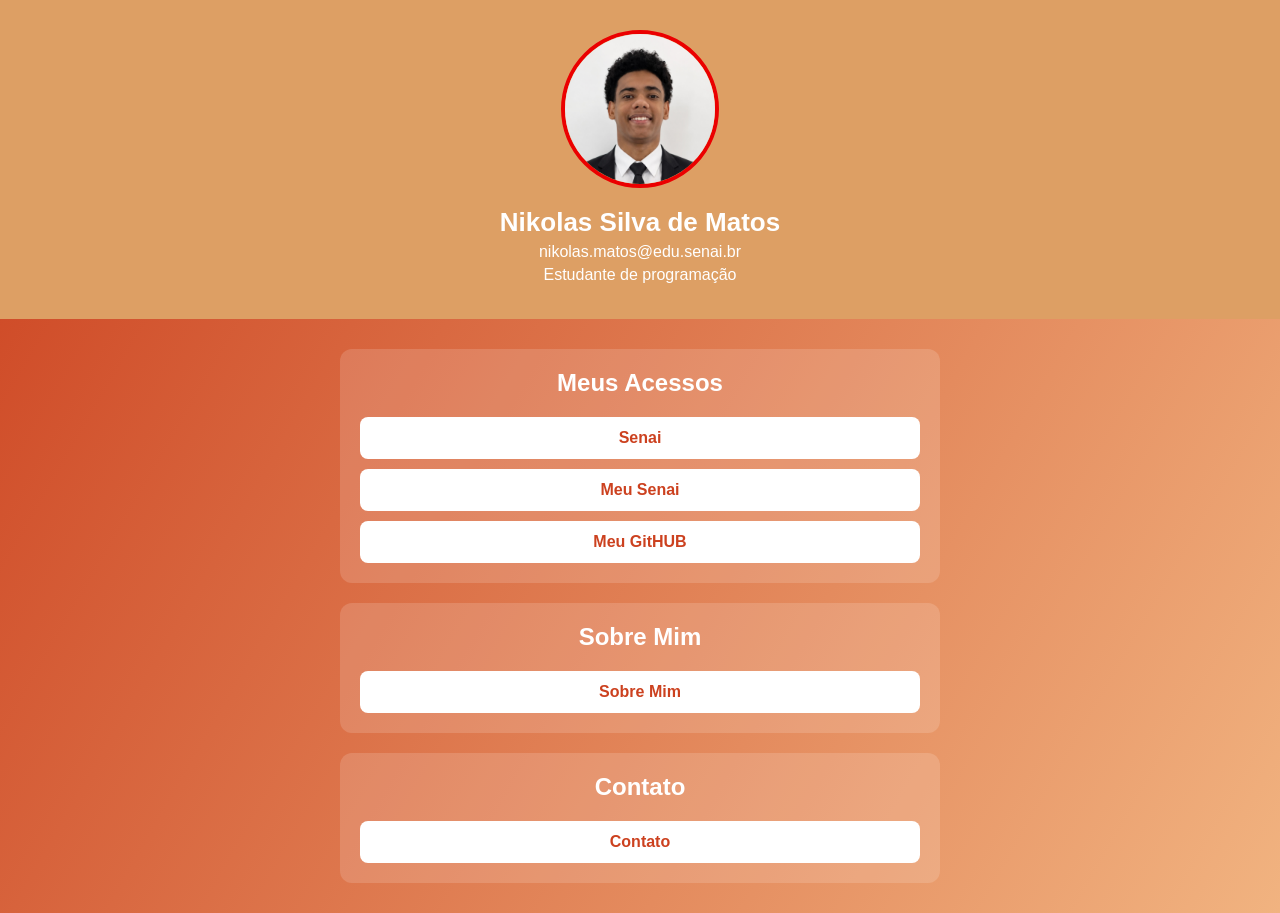
<file: index.html>
<!DOCTYPE html>
<html lang="pt-br">

<head>
    <meta charset="UTF-8">
    <meta name="viewport" content="width=device-width, initial-scale=1.0">
    <title>Link na Bio</title>
    <link rel="stylesheet" href="./css/stytle.css">
</head>

<body>
    <header>
        <img src="./IMG/1780058416400 (1).png" alt="Foto de perfil">

        <h1>Nikolas Silva de Matos</h1>
        <p>nikolas.matos@edu.senai.br</p>
        <p>Estudante de programação</p>
    </header>

    <main>

        <section class="card links">
            <h2>Meus Acessos</h2>

            <a href="https://www.sp.senai.br/" target="_blank">Senai</a>
            <a href="https://meusenai.senai.br/" target="_blank">Meu Senai</a>
            <a href="https://github.com/nikolasmatos-bit" target="_blank">Meu GitHUB</a>
        </section>

        <section class="card bio">
        <h2>Sobre Mim</h2>
            
        <a href="./sobre.mim.html" target="_blank">Sobre Mim</a>

    </section>
           <section class="card bio">
        <h2>Contato</h2>
            
        <a href="./contato.html" target="_blank">Contato</a>

    </section>
</body>

</html>
</file>
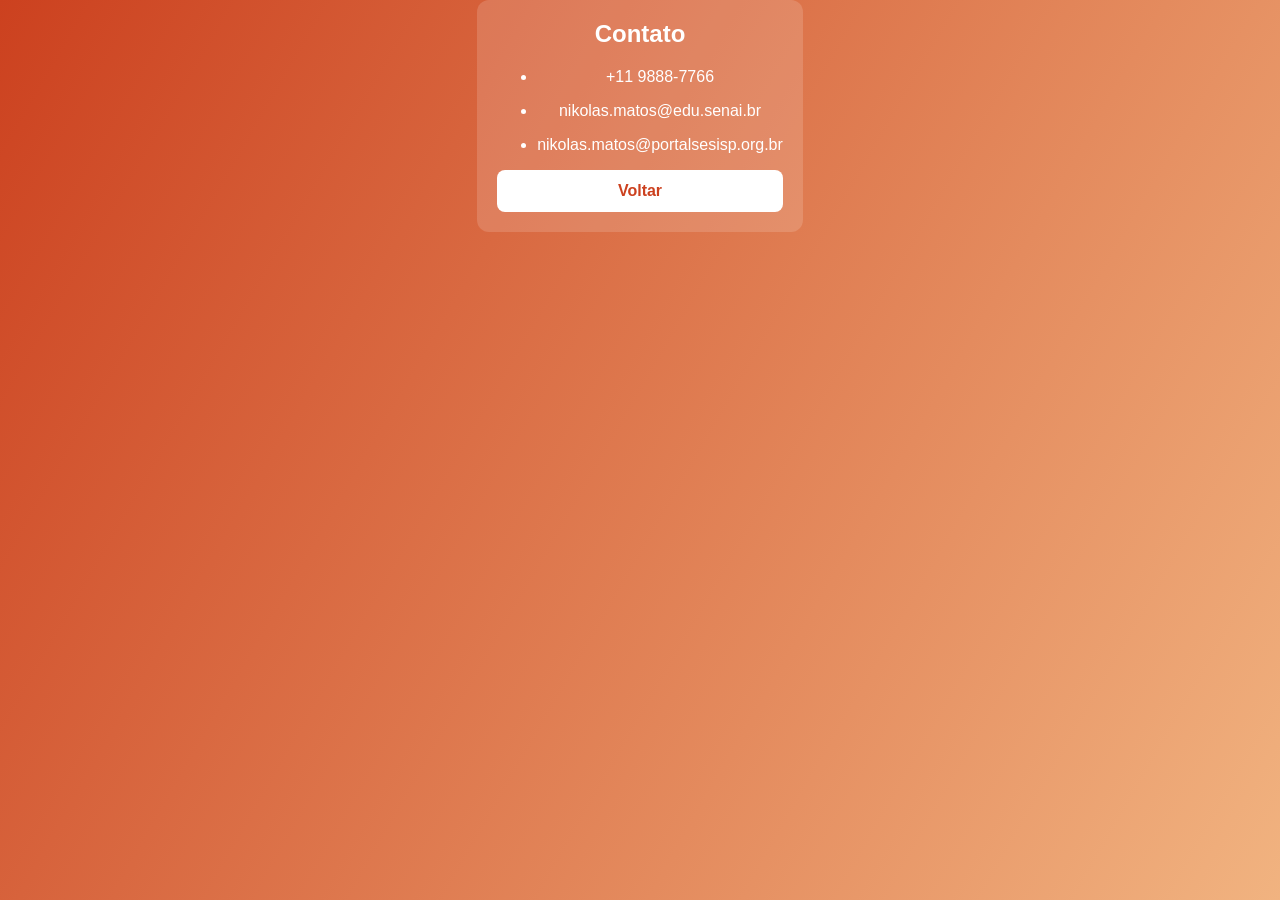
<file: contato.html>
<!DOCTYPE html>
<html lang="en">
<head>
    <meta charset="UTF-8">
    <meta name="viewport" content="width=device-width, initial-scale=1.0">
    <title>Document</title>
    <link rel="stylesheet" href="./css/stytle.css">
</head>
<body>
            <section class="card bio">
        <h2>Contato </h2>
        
        <ul>
           <li>

               +11 9888-7766
              
            </li>
        </ul>

         <ul>
           <li>

               
               nikolas.matos@edu.senai.br
           
               
            </li>
        </ul>
 <ul>
           <li>

               nikolas.matos@portalsesisp.org.br
               
            </li>
 </ul>            
        <a href="./index.html" target="_blank">Voltar</a>

    </section>
</body>
</html>
</file>
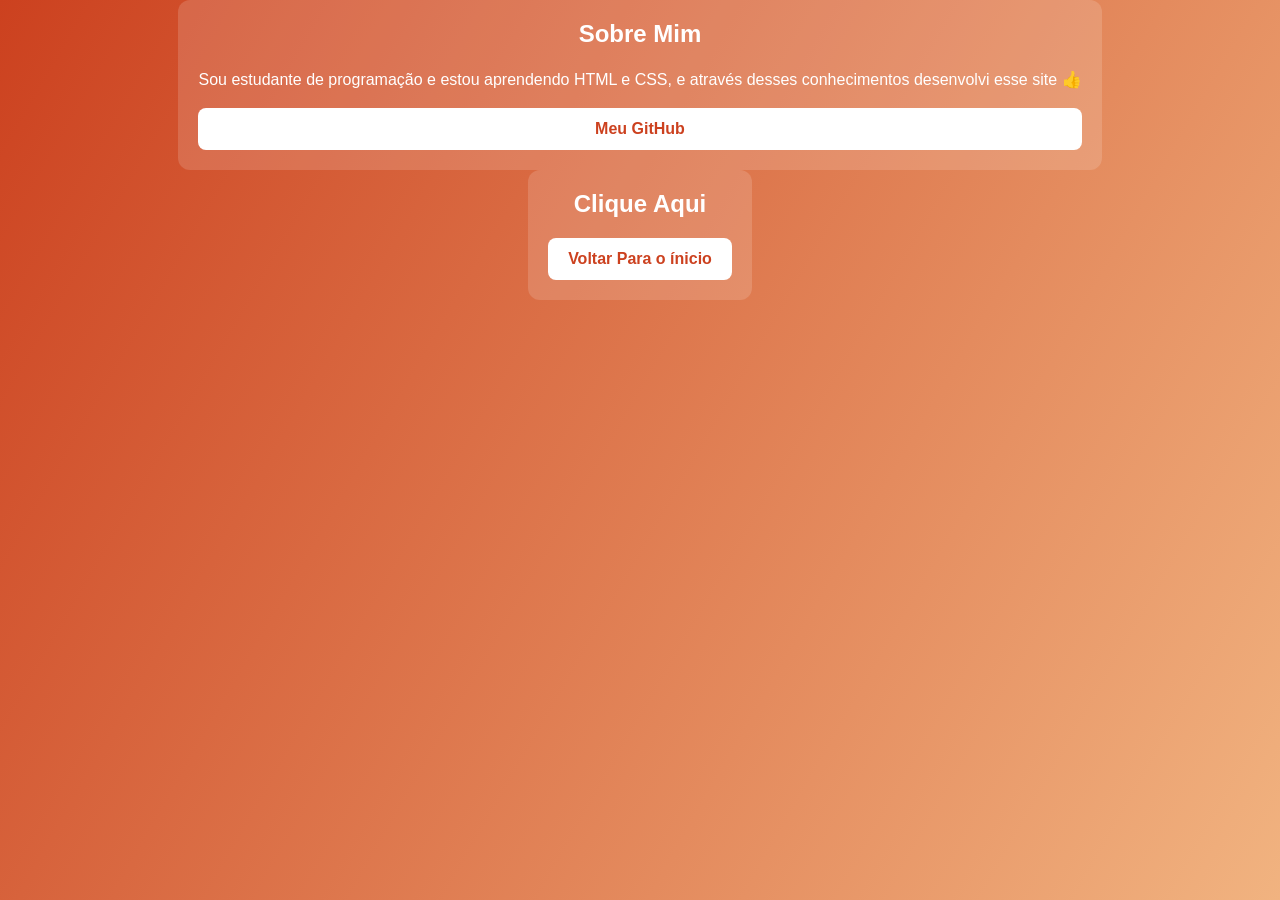
<file: sobre.mim.html>
<!DOCTYPE html>
 <html lang="en">
 <head>
    <meta charset="UTF-8">
    <meta name="viewport" content="width=device-width, initial-scale=1.0">
    <title>Document</title>
    <link rel="stylesheet" href="./css/stytle.css">
    
 </head>
 <body>
    
     
     
     
     <section class="card bio">
         <h2>Sobre Mim</h2>
         
         <p>
             Sou estudante de programação e estou aprendendo
             HTML e CSS, e através desses conhecimentos desenvolvi esse site 👍
            </p>
            
            <a href="https://github.com/nikolasmatos-bit/LIMA-HTML-" target="_blank">
                Meu GitHub
            </a>
        </section>
       
     <section class="card bio">
         <h2>Clique Aqui</h2>
         <a href="./index.html" target="_blank">
                Voltar Para o ínicio
            </a>
        </section>

        </html>
    </body>
</file>
<file: css/stytle.css>
{
box-sizing: border-box;
}

body {
margin: 0;
font-family: Arial, Helvetica, sans-serif;
background: linear-gradient(120deg, #cc411f, #f1b380);
color: #fff;

display: flex;
flex-direction: column;
align-items: center;

min-height: 100vh;


}

header {
background-color: #dd9f64;
width: 100%;
padding: 30px;
text-align: center;
}

header h1 {
margin: 15px 0 5px;
font-size: 26px;
}

header img {
width: 150px;
height: 150px;
border-radius: 50%;
border: 4px solid #eb0000;
object-fit: cover;
}

header p {
margin: 5px;
font-size: 16px;
}

main {
width: 90%;
max-width: 600px;

display: flex;
flex-direction: column;
gap: 20px;

margin: 30px 0;


}

.card {
background: rgba(255, 255, 255, 0.15);
border-radius: 12px;
padding: 20px;
text-align: center;

transition: transform 0.2s ease, background 0.2s ease;


}

.card:hover {
transform: scale(1.03);
background: rgba(255, 255, 255, 0.25);
}

.card h2 {
margin-top: 0;
}

.card a {
display: block;
margin-top: 10px;
padding: 12px 20px;

background-color: #ffffff;
color: #cc411f;

text-decoration: none;
font-weight: bold;

border-radius: 8px;

transition: background-color 0.2s ease, transform 0.2s ease;


}

.card a:hover {
background-color: #f87800;
color: #fff;
transform: translateY(-2px);
}

.card p {
line-height: 1.5;
}

footer {
margin: 10px 0; 
font-size: 14px;

}
</file>
